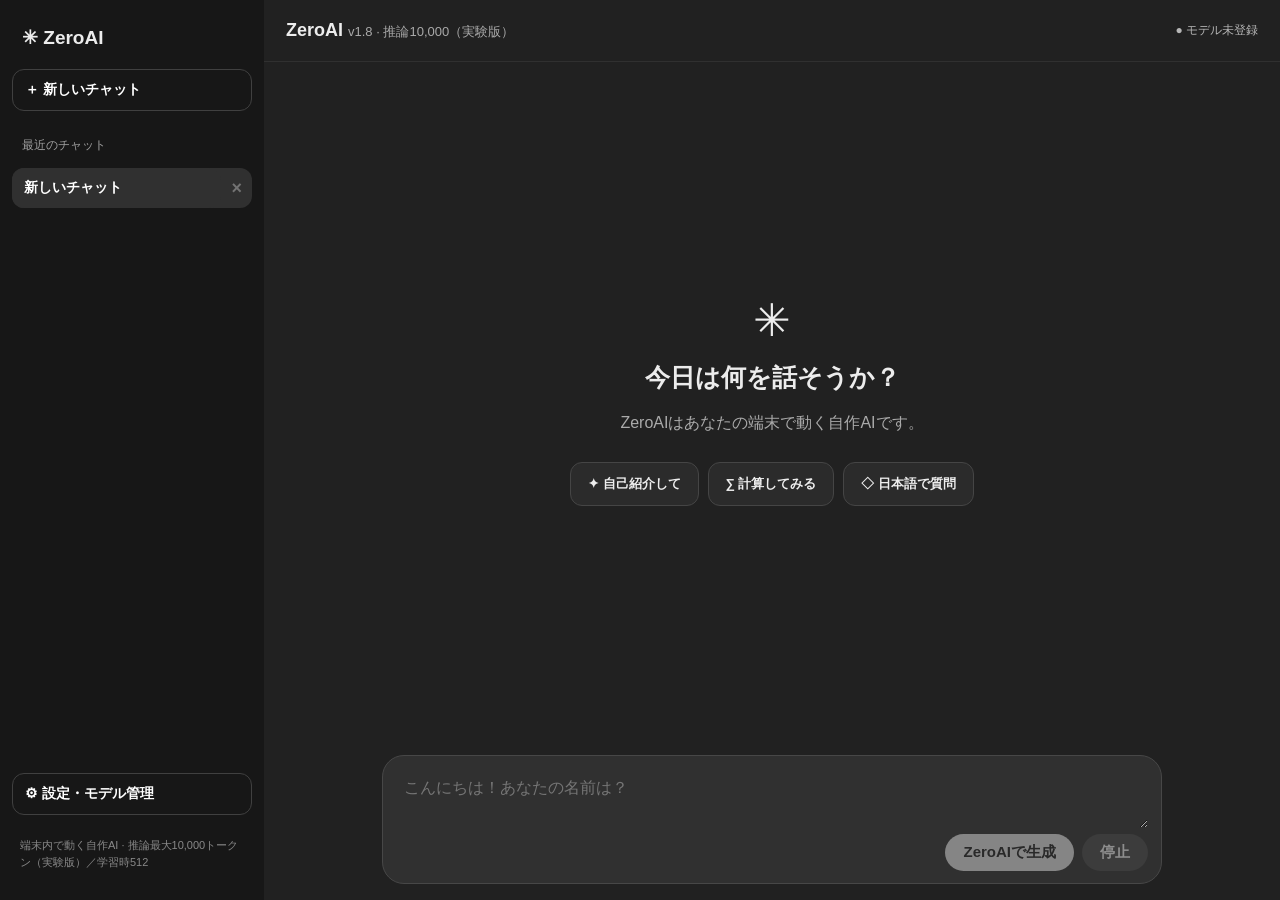
<file: index.html>
<!doctype html><html lang="ja"><head>
<meta charset="utf-8"><meta name="viewport" content="width=device-width,initial-scale=1,viewport-fit=cover">
<meta name="theme-color" content="#09152a"><meta name="apple-mobile-web-app-capable" content="yes"><meta name="apple-mobile-web-app-status-bar-style" content="black-translucent">
<link rel="manifest" href="manifest.webmanifest"><link rel="icon" href="icon.svg" type="image/svg+xml"><link rel="apple-touch-icon" href="icon.png">
<title>ZeroAI — 長文の進捗表示・高速化・停止対応</title>
<style>
:root{color-scheme:dark;font-family:-apple-system,BlinkMacSystemFont,'Hiragino Sans',sans-serif}*{box-sizing:border-box}body{background:radial-gradient(ellipse at top,#172d51,#091526 62%);color:#f5f7ff;margin:0;min-height:100dvh}main{max-width:660px;margin:0 auto;padding:24px 16px 60px}header{padding:16px 4px 24px;display:flex;align-items:center;gap:12px}.logo{width:50px;height:50px;border-radius:16px;background:linear-gradient(135deg,#55b8ff,#6264e4);display:grid;place-items:center;font-weight:900;font-size:22px}h1{font-size:22px;margin:0}header p{color:#bac9e4;margin:4px 0 0;font-size:13px}.card{background:#16263ccc;border:1px solid #405477;border-radius:18px;padding:18px;margin-bottom:16px;box-shadow:0 12px 40px #0003}label{display:block;font-weight:700;font-size:14px;margin:0 0 8px}p{line-height:1.65}small,.hint{font-size:12px;color:#aabbd4;line-height:1.6}button,.upload{border:0;border-radius:12px;padding:12px 17px;color:white;background:#4879eb;font-weight:700;font-size:15px}button:disabled{opacity:.4}button.secondary{background:#2b3c59}button.danger{background:#633d4f}.upload{display:inline-flex;align-items:center;justify-content:center;cursor:pointer}input[type=file]{display:none}textarea{width:100%;min-height:106px;resize:vertical;background:#0c1a2b;border:1px solid #52647e;border-radius:12px;color:white;font-size:16px;padding:12px}input[type=number]{width:86px;background:#0c1a2b;color:white;border:1px solid #52647e;border-radius:8px;padding:8px;font-size:15px}input[type=checkbox]{accent-color:#6e91fa}.actions{display:flex;gap:8px;flex-wrap:wrap;margin:12px 0}.settings{display:flex;gap:14px;flex-wrap:wrap;align-items:end;padding:12px 0}.settings label{margin:0}.settings .setting{display:flex;flex-direction:column;gap:6px}.answer{white-space:pre-wrap;word-break:break-word;font-size:15px;line-height:1.7;min-height:70px;margin:0;color:#f2f7ff}#status{background:#293e57;border-radius:10px;padding:10px 12px;font-size:13px;line-height:1.6}#status[data-state=ok]{background:#173d3b}#status[data-state=error]{background:#672b44}#message{color:#b9c9e1;font-size:12px}footer{color:#91a9c8;font-size:12px;line-height:1.6;padding:6px}a{color:#a8cbff}

/* ZeroAI ChatGPT-inspired responsive chat shell */
body{background:#212121;color:#ececec;overflow:hidden}
.zero-shell{display:flex;height:100dvh;width:100%;overflow:hidden}
.zero-sidebar{width:264px;flex:0 0 264px;background:#171717;padding:20px 12px;display:flex;flex-direction:column;gap:14px;overflow-y:auto}
.zero-brand{font-weight:750;font-size:19px;padding:6px 10px}.zero-sidebar button{background:transparent;border:1px solid #404040;text-align:left;font-size:14px;padding:11px 12px;border-radius:12px;cursor:pointer}
.zero-sidebar button:hover,.zeroExamples button:hover{background:#303030}
.zero-subtitle{color:#a0a0a0;font-size:12px;margin:12px 10px 0}
#zeroHistory{display:flex;flex-direction:column;gap:4px;flex:1;overflow-y:auto}
#zeroHistory button{border:0;white-space:nowrap;text-overflow:ellipsis;overflow:hidden}
#zeroHistory button.active{background:#303030}
.zero-sidebar small{color:#888;padding:8px;font-size:11px}
#zeroModel .context-explain{color:#d5c9b6;font-size:12px;line-height:1.65;margin:8px 0 16px}
#zeroModel select{font-size:14px;color:#f4f4f4;background:#222;border:1px solid #666;border-radius:8px;padding:8px 10px;max-width:100%}
#zeroModel{z-index:12}

.zero-history-item{display:flex;align-items:center;min-width:0;border-radius:12px}
.zero-history-item:has(>button.active){background:#303030}
.zero-history-item>button:first-child{flex:1;min-width:0}
.zero-history-item .zero-delete{padding:5px 10px;font-size:18px;color:#aaa;opacity:.55;border:0}
.zero-history-item:hover .zero-delete,.zero-history-item .zero-delete:focus-visible{opacity:1}
.zero-pending{opacity:.75}
#zeroTopState{white-space:nowrap;overflow:hidden;text-overflow:ellipsis;max-width:185px} .zero-top strong{min-width:0;white-space:nowrap} .zero-top strong span{display:inline-block;max-width:100%;vertical-align:bottom;overflow:hidden;text-overflow:ellipsis}
#zeroModel{max-height:calc(100dvh - 100px);overflow-y:auto}
#zeroModel .settings{flex-wrap:wrap}
#zeroModel>label[style]{display:block;font-size:13px;margin:10px 0}
#zeroModel>button{margin:5px 5px 5px 0}
.zero-shell main{max-width:none;flex:1;min-width:0;margin:0;padding:0;display:flex;flex-direction:column;position:relative;height:100dvh}
.zero-top{height:62px;flex-shrink:0;display:flex;align-items:center;gap:14px;padding:0 22px;border-bottom:1px solid #303030}
.zero-top strong{font-size:18px}.zero-top strong span{font-size:13px;color:#aaa;font-weight:400}
#zeroTopState{margin-left:auto;font-size:12px;color:#b6b6b6}
#zeroMenu{display:none;background:transparent;padding:6px}
#zeroThread{flex:1;overflow-y:auto;padding:24px max(24px,calc((100% - 780px)/2));display:flex;flex-direction:column;gap:26px}
#zeroWelcome{text-align:center;margin:auto 0;min-height:220px}
.zero-symbol{font-size:45px}#zeroWelcome h2{font-size:25px;font-weight:600;margin:14px 0}#zeroWelcome p{color:#aaa}
.zeroExamples{display:flex;gap:9px;justify-content:center;flex-wrap:wrap;margin-top:26px}
.zeroExamples button{background:#2b2b2b;border:1px solid #454545;color:#eee;font-size:13px}
.zero-msg{max-width:100%;line-height:1.8;white-space:pre-wrap;overflow-wrap:anywhere;font-size:15px}
.zero-msg.user{align-self:flex-end;background:#303030;border-radius:18px;padding:12px 17px;max-width:83%}
.zero-msg.assistant{align-self:stretch;padding:5px 0 14px}
.zero-msg.assistant:before{content:"✳  ZeroAI";display:block;font-size:13px;font-weight:700;margin-bottom:8px;color:#d8d8d8}
#zeroComposer{flex-shrink:0;width:100%;padding:10px max(18px,calc((100% - 780px)/2)) 16px}
#zeroOldHeader,#zeroFooter,#zeroResult{display:none}
#zeroModel{display:none;position:absolute;z-index:10;top:72px;right:20px;max-width:min(520px,calc(100% - 40px));background:#292929;box-shadow:0 16px 60px #000a}
#zeroModel.open{display:block}
#zeroInput{background:#303030;border:1px solid #474747;box-shadow:none;border-radius:22px;padding:10px 13px;margin:0}
#zeroInput>label:first-child,#zeroInput .settings,#zeroInput>label[style],#zeroInput .actions #mathCheck{display:none!important}
#zeroInput textarea{background:transparent;border:0;min-height:56px;max-height:160px;outline:none;resize:vertical;padding:12px 8px;color:#fff}
#zeroInput .actions{justify-content:flex-end;margin:2px 0}
#zeroInput .actions button{border-radius:22px;padding:9px 18px;background:#ececec;color:#222}
#zeroInput .actions #stop{background:#4b4b4b;color:#fff}
#zeroInput .actions button:disabled{opacity:.45}
#zeroInput .card{border:0}
#zeroModel .hint{color:#bbb}
#zeroInput,#zeroModel{color:#ececec}
@media(max-width:760px){.zero-sidebar{position:absolute;z-index:20;left:0;top:0;bottom:0;transform:translateX(-100%);transition:transform .2s}.zero-sidebar.open{transform:translateX(0)}#zeroMenu{display:block}.zero-top{padding:0 14px}#zeroThread{padding:16px 18px}#zeroComposer{padding:8px 12px 12px}.zero-msg.user{max-width:92%}}

/* Long-context runtime feedback: lightweight native progress element */
.zero-pending{width:min(100%,680px)}
.zero-pending-text{white-space:pre-wrap;overflow-wrap:anywhere}
.zero-prefill-bar{display:block;appearance:none;-webkit-appearance:none;width:min(100%,480px);height:9px;border:0;border-radius:999px;overflow:hidden;margin:12px 0 7px;background:#424242}
.zero-prefill-bar[hidden]{display:none}
.zero-prefill-bar::-webkit-progress-bar{background:#414141;border-radius:999px}
.zero-prefill-bar::-webkit-progress-value{background:#75bfad;border-radius:999px}
.zero-prefill-bar::-moz-progress-bar{background:#75bfad;border-radius:999px}
.zero-progress-detail{font-size:12px;color:#aaa;font-variant-numeric:tabular-nums;line-height:1.5}
.zero-progress-detail:empty{display:none}
#zeroTopState{font-variant-numeric:tabular-nums}
#zeroModel .model-private-guide{border:1px solid #5c7797;border-radius:12px;padding:12px;margin:10px 0;background:#243042}
#zeroModel .model-private-guide strong{font-size:14px}
#zeroModel .model-slot-controls{display:flex;flex-direction:column;align-items:flex-start;gap:8px;margin:16px 0}
#zeroModel .model-slot-controls label{margin:0}
#zeroModel .model-slot-controls button{font-size:13px;padding:9px 12px}
#zeroModel #modelVersionInfo{margin:4px 0 0}
</style></head><body><div class="zero-shell"><aside class="zero-sidebar"><div class="zero-brand">✳ ZeroAI</div><button id="zeroNew" type="button">＋ 新しいチャット</button><div class="zero-subtitle">最近のチャット</div><nav id="zeroHistory"></nav><button id="zeroSettings" type="button">⚙ 設定・モデル管理</button><small>端末内で動く自作AI · 推論最大10,000トークン（実験版）／学習時512</small></aside><main><div class="zero-top"><button id="zeroMenu" type="button" aria-label="メニュー">☰</button><strong>ZeroAI <span id="zeroContextLabel">v1.8 · 推論10,000（実験版）</span></strong><span id="zeroTopState">ローカルAI</span></div><div id="zeroThread" role="log" aria-live="polite"><div id="zeroWelcome"><div class="zero-symbol">✳</div><h2>今日は何を話そうか？</h2><p>ZeroAIはあなたの端末で動く自作AIです。</p><div class="zeroExamples"><button data-q="こんにちは！あなたの名前は？">✦ 自己紹介して</button><button data-q="125 × 24 + 350">∑ 計算してみる</button><button data-q="東京はどこの国の首都ですか？">◇ 日本語で質問</button></div></div></div><div id="zeroComposer">
<header id="zeroOldHeader"><div class="logo">Z</div><div><h1>ZeroAI v1.8 / v1.9.1 実験版</h1><p>Windows・iPhone対応／ローカルGPT</p></div></header>
<section class="card" id="zeroModel"><label>モデルの状態</label><p class="hint">会話履歴は最大10,000トークンを管理します。ただし学習済みAIが一度に読める文脈は512トークンです。最近の会話だけを自動で渡します。</p><div id="status">モデルを確認しています…</div><p class="hint">初回のみ、添付のモデル3ファイルを取り込みます。取り込んだ後、回答の生成には通信しません。</p>
<div class="model-private-guide"><strong>ZeroAI v1.9.1 実験版に対応</strong>
<p class="hint">学習済みモデルの重みは公開していません。iPhoneに実験版ZIPを保存して「ファイル」アプリで解凍し、<code>manifest.json</code>・<code>tokenizer.json</code>・<code>weights.bin</code> の3ファイルを選んで取り込んでください。</p>
<p class="hint">最初の元モデルは残し、実験モデルを別枠で保存します。追加の保存容量が必要です。</p></div>
<label class="upload">モデル3ファイルを端末に取り込む<input id="import" type="file" multiple accept=".bin,.json,application/json,application/octet-stream"></label>
<div class="model-slot-controls">
<label for="activeModelSlot">使うモデルを選択</label>
<select id="activeModelSlot" aria-label="使用モデル"><option value="original">元モデル</option><option value="experiment">実験モデル</option></select>
<button id="changeModel" class="secondary" type="button">このモデルに切り替える</button>
<p id="modelVersionInfo" class="hint" aria-live="polite">モデルを確認しています…</p>
</div>
<button class="danger" id="clear" type="button">端末内の全モデルを削除</button></section>
<section class="card" id="zeroInput"><label for="text">ZeroAIに話しかける</label><textarea id="text" placeholder="こんにちは！あなたの名前は？"></textarea>
<div class="settings"><div class="setting"><label for="maxTokens">最大トークン</label><input id="maxTokens" type="number" min="8" max="160" value="64"></div><div class="setting"><label for="temperature">Temperature</label><input id="temperature" type="number" min="0.1" max="2" step="0.05" value="0.62"></div><div class="setting"><label for="topK">Top-k</label><input id="topK" type="number" min="1" max="100" value="25"></div><div class="setting"><label for="candidates">候補数</label><input id="candidates" type="number" min="1" max="4" value="2"></div><div class="setting"><label for="contextLimit">推論文脈の上限</label><select id="contextLimit" aria-label="推論文脈上限"><option value="10000" selected>10,000 tokens（実験版）</option><option value="512">512 tokens（安定版）</option></select></div><p class="context-explain">10,000トークンを1回の推論で扱います。512トークンで学習したモデルの位置情報を補間するため、長文回答の品質と動作速度は保証されません。大きな入力では候補を1件に制限します。</p></div>
<label style="font-weight:400"><input id="codeMode" type="checkbox"> Pythonコード検証モード（構造・限定的な静的検算）</label><label style="font-weight:400;margin-top:8px"><input id="mathMode" type="checkbox" checked> 簡単な文章問題も自動検算（数式は常にローカル計算）</label><div class="actions"><button class="secondary" id="mathCheck" type="button">125×24 の計算テスト</button><button id="send" disabled>ZeroAIで生成</button><button id="stop" class="secondary" disabled>停止</button></div><label style="font-weight:400"><input id="speak" type="checkbox"> 日本語の返事を読み上げる（端末の声を使用）</label></section>
<section class="card" id="zeroResult"><label>ZeroAIの返事</label><div id="message"></div><pre id="output" class="answer">モデルを取り込むとここに返事が出ます。</pre><div class="actions"><button class="secondary" id="read">読み上げ</button><button class="secondary" id="export">比較結果を保存（JSON）</button></div><details><summary>候補の比較・判定理由を表示</summary><pre id="diagnostics" class="answer" style="font-size:12px"></pre></details></section>
<footer id="zeroFooter">外部AI APIなし・RAGなし・追加学習なし。日本語とコードの候補をZeroAI自身が生成し、端末で比較します。Web版はJavaScriptのBigIntで安全に四則演算を行い、Pythonは実行しません。推論は端末のJavaScriptで実行されます。計算エンジンは対応できない文章問題では回答せず、GPTに任せます。回答の正確さと速度は保証されません。機密性が重要な場合はWi-Fiとモバイル通信をオフにしてテストしてください。</footer>
</div></main></div><script src="chat_shell.js?modelslots2=20261122" defer></script><script type="module" src="app.js?v192label=20261122"></script></body></html>
</file>
